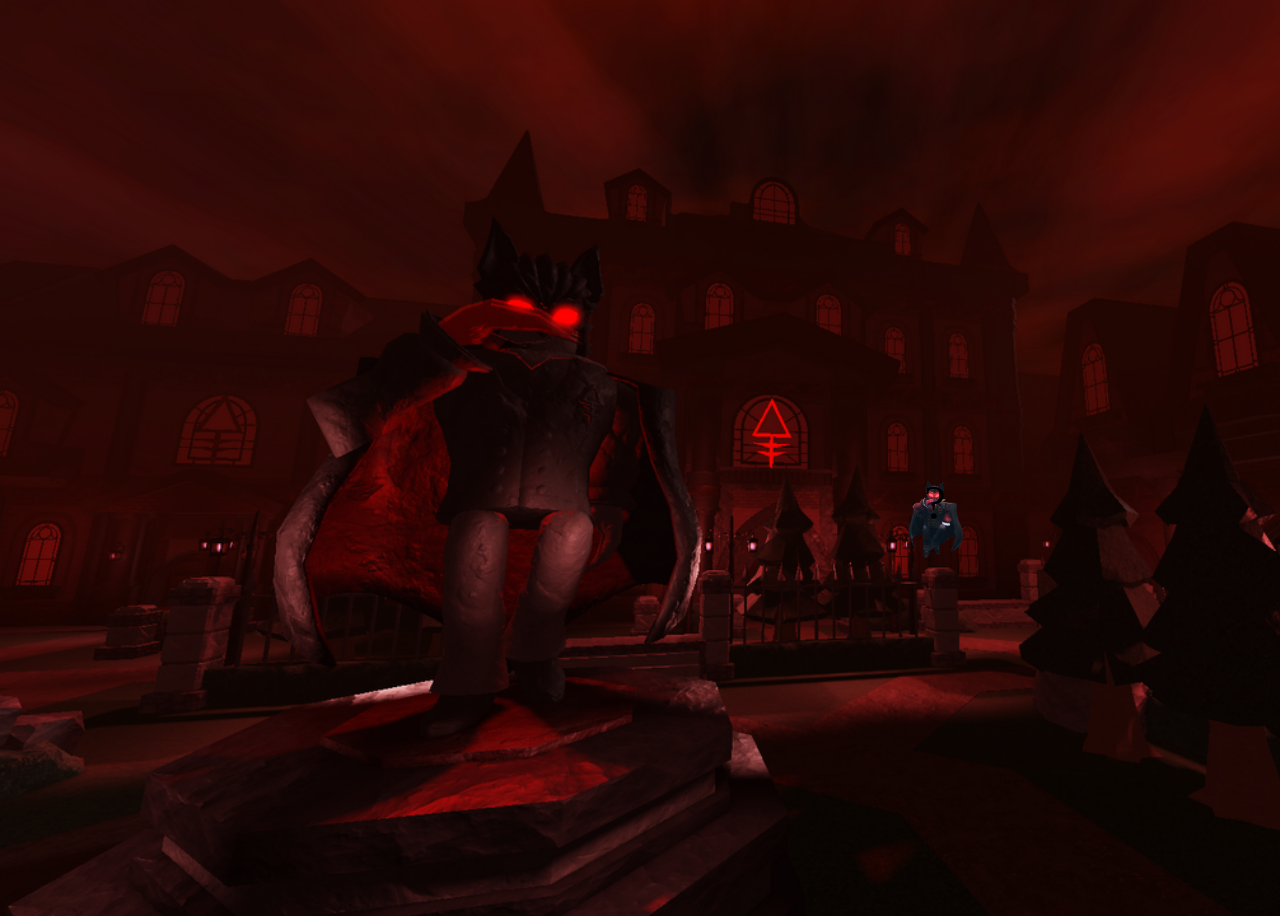
<file: fsd-projects/bouncing-box/index.html>
<!DOCTYPE html>
<html>

<head>
  <meta charset="utf-8" />
  <title>Bouncing Box</title>
  <script src="jquery.min.js"></script>
  <style>
    .box {
      width: 70px;
      height: 90px;
      background-image: url("images/boxferatu.png");
      background-size: contain;
      font-size: 300%;
      text-align: center;
      user-select: none;
      display: block;
      position: absolute;
      top: 100px;
      left: 10px;
    }

    .board {
      height: 100vh;
      background-image: url("images/bloodfellManor.png");
      background-size: cover;
    }
  </style>
  <!-- 	<script src="//cdnjs.cloudflare.com/ajax/libs/jquery/2.1.1/jquery.min.js"></script> -->
</head>

<body class="board">
  <!-- HTML for the box -->
  <div class="box">?</div>

  <script>
    (function () {
      "use strict";
      /* global jQuery */

      //////////////////////////////////////////////////////////////////
      /////////////////// SETUP DO NOT DELETE //////////////////////////
      //////////////////////////////////////////////////////////////////

      var box = jQuery(".box"); // reference to the HTML .box element
      var board = jQuery(".board"); // reference to the HTML .board element
      var boardWidth = board.width(); // the maximum X-Coordinate of the screen

      // update the boardWidth variable when the window is resized
      jQuery(window).on("resize", function () {
        boardWidth = board.width();
      });

      // Every 50 milliseconds, call the update Function (see below)
      setInterval(update, 50);

      // Every time the box is clicked, call the handleBoxClick Function (see below)
      box.on("click", handleBoxClick);

      // moves the Box to a new position on the screen along the X-Axis
      function moveBoxTo(newPositionX, newPositionY) {
        box.css("left", newPositionX);
        box.css("top", newPositionY);
      }

      // changes the text displayed on the Box
      function changeBoxText(newText) {
        box.text(newText);
      }

      //////////////////////////////////////////////////////////////////
      /////////////////// YOUR CODE BELOW HERE /////////////////////////
      //////////////////////////////////////////////////////////////////

      // TODO 2 - Variable declarations
      var positionX = 650;
      var points = 0;
      var speedX = 10;
      var positionY = 350;
      var speedY = 5;
      var boardHeight = jQuery(window).height();

      /*
       * This Function will be called 20 times/second.
       * Each time it is called, it should move the Box to a new location.
       * If the box drifts off the screen, turn it around!
       */
      function update() {
        positionX = positionX += speedX
        positionY = positionY += speedY
        moveBoxTo(positionX, positionY);
        if (positionX > boardWidth) {
          speedX *= -1;
        }
        else if (positionX < 0) {
          speedX *= -1;
        }
        if (positionY > boardHeight) {
          speedY *= -1;
        }
        else if (positionY < 0) {
          speedY *= -1;
        }
      }

      /**
       * This Function will be called each time the box is clicked.
       * Each time it is called, it should perform each of the following actions:
       * - increase the points total
       * - increase the speed
       * - move the box to the left side of the screen.
       */
      function handleBoxClick() {
        var randNumX = Math.random() * boardWidth;
        var randNumY = Math.random() * boardHeight;
        positionX = randNumX;
        positionY = randNumY;
        points++;
        changeBoxText(points);
        speedX = 3 * points + 10;
        speedY = 3 * points + 5;
      }



    })();
  </script>
</body>

</html>
</file>
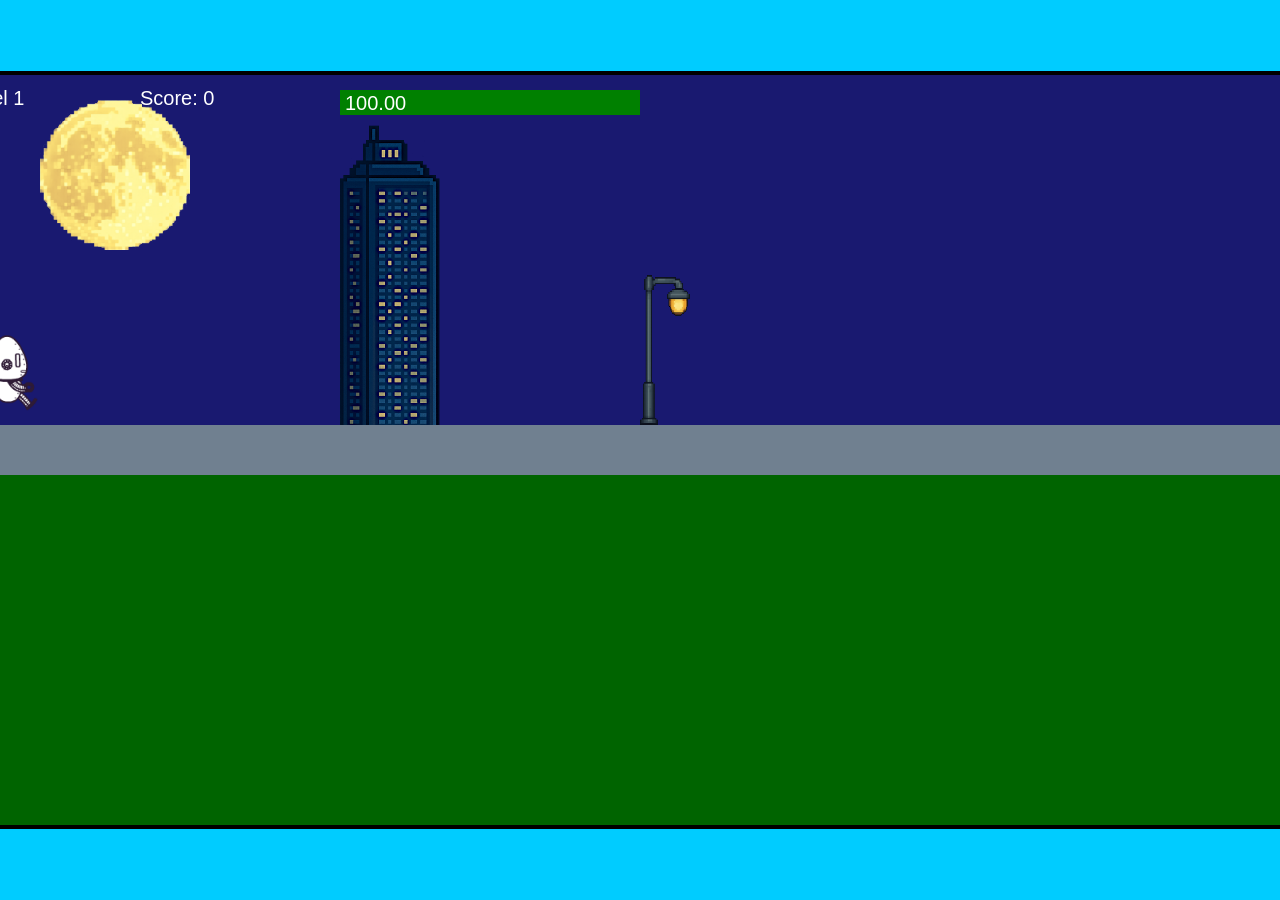
<file: fsd-projects/runtime/index.html>
<!DOCTYPE html>
<html lang="en">
  <head>
    <meta charset="UTF-8" />
    <meta name="viewport" content="width=device-width, initial-scale=1.0" />
    <title>Runtime Neo</title>
    <link rel="stylesheet" href="runtime.css" />
    <script src="https://code.jquery.com/jquery-3.1.0.js"></script>
    <script src="setup.js"></script>
    <script src="levels.js"></script>
    <script src="scenery.js"></script>
    <script src="student.js"></script>
    <script src="main.js"></script>
  </head>
  <body id="body">
    <canvas id="gameCanvas" width="1400" height="750"></canvas>
    <img id="player" src="images/halle.png" />
    <img id="projectile" src="images/projectile.png" />
    <img id="basicPlatform" src="images/interactable/basicPlatform.png" />
    <img id="spikes" src="images/interactable/spikes.png" />
    <img id="bug" src="images/interactable/bug.png" />
    <img id="healthUp" src="images/interactable/healthUp.png" />
    <img id="flag" src="images/interactable/flag.png" />
    <img id="moon" src="images/backgrounds/moon.png" />
    <img id="building" src="images/backgrounds/building.png" />
    <img id="lamp" src="images/backgrounds/lamp.png" />
  </body>
</html>
</file>
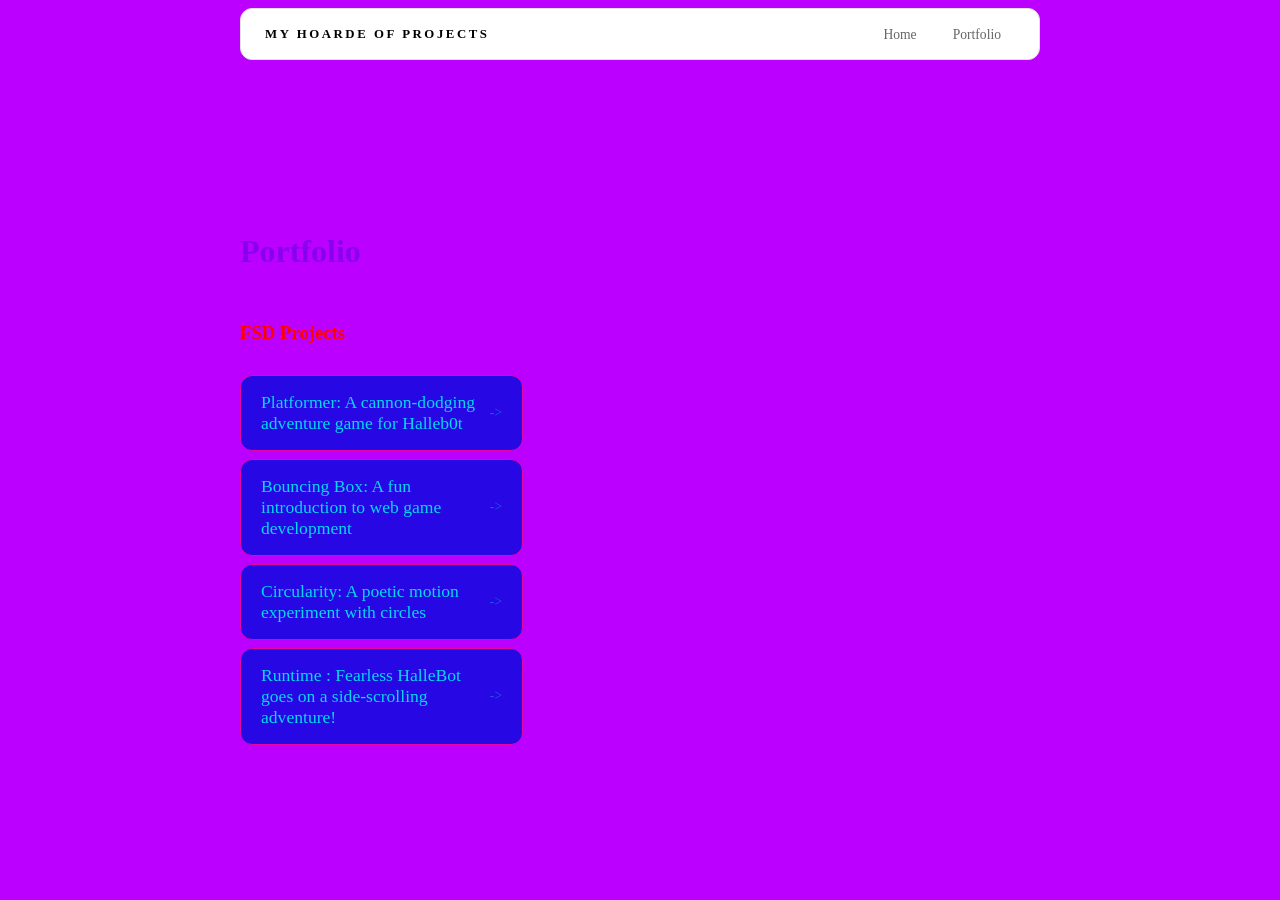
<file: portfolio.html>
<!DOCTYPE html>
<html>

<head>
  <title>a hoarde of quarters</title>
  <link rel="stylesheet" href="style.css" />
</head>

<body>

  <!-- All content goes here -->
<div id="all-contents">
  <nav>
  <h1>my hoarde of projects</h1>
  <ul id="nav-ul">
    <li class="nav-li">
      <a href="index.html">Home</a>
    </li>
    <li class="nav-li">
      <a href="portfolio.html">Portfolio</a>
    </li>
  </ul>
  </nav>
  <main>
      <div class="content">
    <h1>Portfolio</h1>
    <h3>FSD Projects</h3>
    <ul id="portfolio">
    <!-- ASD Projects will go here -->
<li>
  <a href="fsd-projects/platformer/">Platformer: A cannon-dodging adventure game for Halleb0t</a>
</li>
<li>
  <a href="fsd-projects/bouncing-box/">Bouncing Box: A fun introduction to web game development</a>
</li>
<li>
  <a href="fsd-projects/circularity/">Circularity: A poetic motion experiment with circles</a>
</li>
<li>
 <a href="fsd-projects/runtime/">Runtime : Fearless HalleBot goes on a side-scrolling adventure!</a>
</li>
</ul>
  </div>
  </main>

</div>
</body>

</html>
</file>
<file: fsd-projects/runtime/runtime.css>
/* runtime.css */
/* Styles for Runtime Neo auto-runner game */

img {
  display: none;
}

#gameCanvas {
  position: absolute;
  border: 4px solid #000;
  top: 50%;
  left: 50%;
  transform: translate(-50%, -50%);
}

body {
  margin: 0;
  background-color: #00ccff;
  font-family: Arial, sans-serif;
  text-align: center;
  overflow: hidden;
}
</file>
<file: style.css>
body {
  background-color: #bb00ff;
  color: rgb(255, 0, 0);
}
main {
  display: grid;
  grid-template-columns: minmax(220px, 1fr) minmax(420px, 1.6fr);
  align-items: center;
  min-height: calc(100vh - 160px);
  gap: clamp(32px, 5vw, 80px);
}
#all-contents {
  max-width: 800px;
  margin: auto;
}

.sidebar {
  width: 100%;
}

.content {
  display: flex;
  flex-direction: column;
  align-items: flex-start;
  gap: 12px;
}
h2 {
  margin: 0;
  font-size: clamp(4rem, 10vw, 7rem);
  line-height: 0.9;
  font-weight: 900;
  letter-spacing: -0.04em;
  text-transform: uppercase;
  color: rgb(13, 0, 255);
}

.content > p {
  margin: 0;
  color: #000000;
  font-size: 0.9rem;
  text-transform: uppercase;
  letter-spacing: 0.15em;
  line-height: 1.4;
}
#interests {
  margin-top: 32px;
  width: 100%;
}

#interests h3 {
  margin: 0 0 12px;
  font-size: 0.75rem;
  font-weight: 700;
  text-transform: uppercase;
  letter-spacing: 0.2em;
  color: #4a04fb;
}

#interests ul {
  list-style: none;
  margin: 0;
  padding: 0;
  display: flex;
  flex-wrap: wrap;
  gap: 8px;
}

#interests li {
  color: #ff0000;
  font-size: 1rem;
  font-weight: 600;
  padding: 10px 20px;
  background: #000000;
  border: 1px solid #ff0000;
  border-radius: 100px;
  transition:
    background 0.25s ease,
    color 0.25s ease,
    transform 0.25s ease;
  cursor: default;
}

#interests li:hover {
  background: #000;
  color: #ff0000;
  border-color: #ff0000;
  transform: translateY(-2px);
}
.sidebar-img {
  width: 100%;
  max-width: 760px;
  aspect-ratio: 3 / 4;
  object-fit: cover;
  display: block;
  border-radius: 16px;
  filter: grayscale(100%);
  box-shadow: 0 8px 30px rgba(0, 0, 0, 0.12);
  transition:
    filter 0.4s ease,
    transform 0.4s ease,
    box-shadow 0.4s ease;
}

.sidebar-img:hover {
  filter: grayscale(0%);
  transform: translateY(-4px);
  box-shadow: 0 16px 40px rgba(0, 0, 0, 0.18);
}
nav {
  background: #ff9cae;
  border-color: #ff9cae;
}

nav h1 {
  color: #ff9cae;
}
.nav-li a {
  color: #ff9cae;
}

.nav-li a:hover {
  background: #ff9cae;
  color: #fff;
}
nav {
  display: flex;
  justify-content: space-between;
  align-items: center;
  margin-bottom: 48px;
  padding: 16px 24px;
  background: #fff;
  border: 1px solid #e0e0e0;
  border-radius: 12px;
}

nav h1 {
  margin: 0;
  font-size: 0.8rem;
  font-weight: 700;
  text-transform: uppercase;
  letter-spacing: 0.2em;
  color: #000;
}
#nav-ul {
  list-style: none;
  display: flex;
  gap: 8px;
  margin: 0;
  padding: 0;
}

.nav-li a {
  color: #666;
  text-decoration: none;
  font-size: 0.85rem;
  font-weight: 500;
  padding: 6px 14px;
  border-radius: 8px;
  transition:
    background 0.25s ease,
    color 0.25s ease;
}

.nav-li a:hover {
  background: #000;
  color: #fff;
}
.content h1 {
  color: rgb(136, 1, 239);
}

#portfolio {
  list-style: none;
  margin: 0;
  padding: 0;
  width: 100%;
  display: flex;
  flex-direction: column;
  gap: 8px;
}

#portfolio li {
  border-radius: 12px;
  overflow: hidden;
}

#portfolio a {
  display: flex;
  justify-content: space-between;
  align-items: center;
  text-decoration: none;
  color: #05d8ef;
  padding: 16px 20px;
  font-size: 1.1rem;
  font-weight: 500;
  background: #2807e5;
  border: 1px solid #e705aa;
  border-radius: 12px;
  transition:
    background 0.25s ease,
    color 0.25s ease,
    transform 0.25s ease;
}

#portfolio a:hover {
  background: #000;
  color: #fff;
  transform: translateX(4px);
}

#portfolio a::after {
  content: "->";
  font-size: 0.85rem;
  opacity: 0.4;
  transition: opacity 0.25s ease;
  white-space: nowrap;
}

#portfolio a:hover::after {
  opacity: 1;
}
</file>
